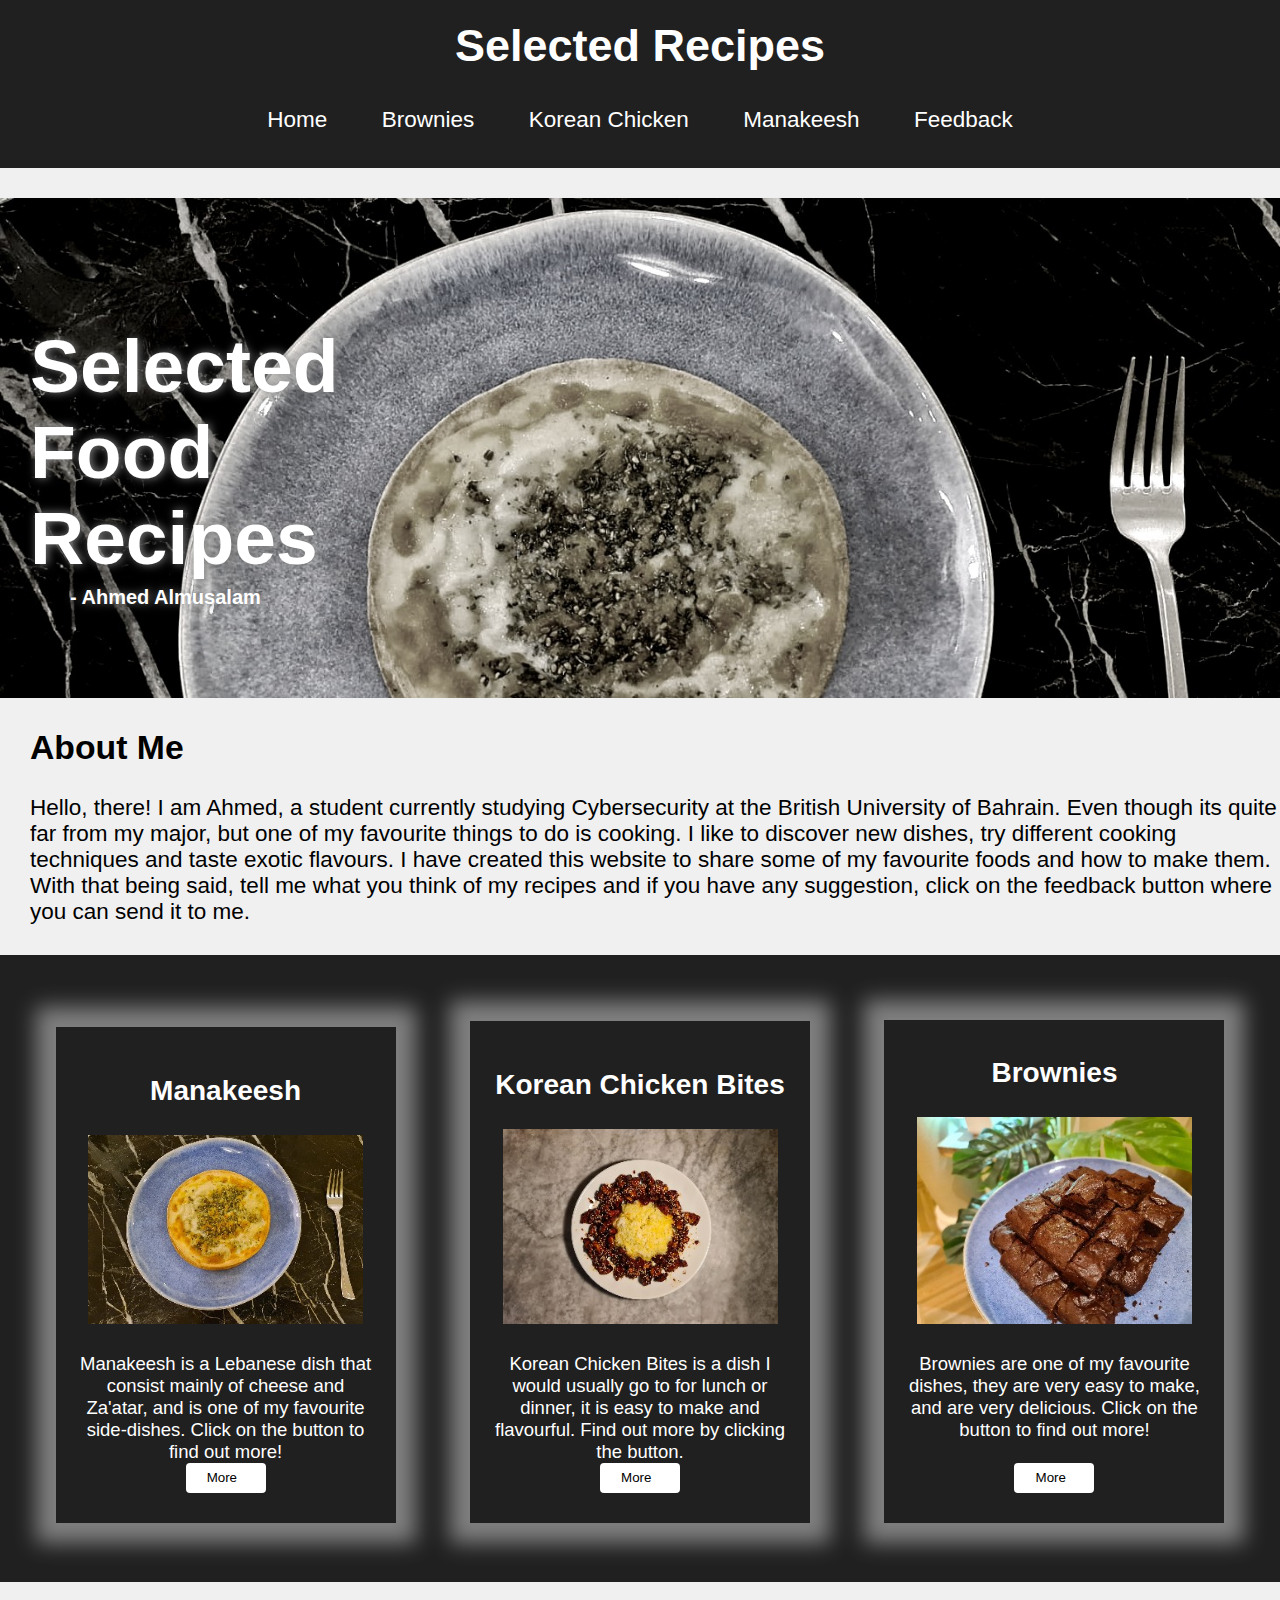
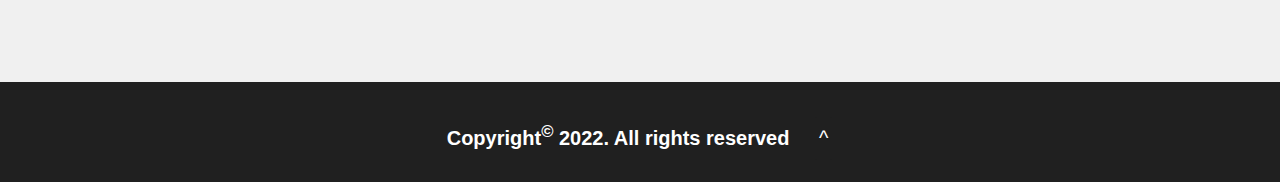
<file: index.html>
<!DOCTYPE html>
<html lang="en" dir="ltr">
  <head>
    <meta charset="utf-8">
    <meta name= "viewport" content="width=device-width, initial-scale=1.0">          <!-- Viewport is necessary for responsiveness -->
    <meta name="keywords" content="Recipes, Brownies, Manakeesh, Korean Chicken">    <!-- Keywords of the html to include in search engines -->
    <meta name="author" content="Ahmed">
    <link rel="stylesheet" href="CSS/index.css" type="text/css" >
    <title>Favourite Recipes</title>
  </head>
  <body>
    <!-- Beginnig of header -->
    <header id="headerID">
      <div class="header">
        <h1>Selected Recipes</h1>
        <nav>
            <ul class="HL">  <!-- Used this type of onClick to allow the button to go to the desired html page -->
              <li><button class="NavButton" type="button" onclick="location.href='index.html'" name="HomeButton">Home</button></li>
              <li><button class="NavButton" type="button" onclick="location.href='Brownies.html'" name="BrowniesButton">Brownies</button></li>
              <li><button class="NavButton" type="button" onclick="location.href='KoreanChicken.html'" name="KoreanChickenButton">Korean Chicken</button></li>
              <li><button class="NavButton" type="button" onclick="location.href='Manakeesh.html'" name="ManakeeshButton">Manakeesh</button></li>
              <li><button class="NavButton" type="button" onclick="location.href='Feedback.html'" name="Feedback">Feedback</button></li>
            </ul>
       </nav>
      </div>
    </header>
    <!-- End of header -->

    <!-- Beginnig of Body -->
    <div class="MainTitle">
      <h1 class="Title">Selected <br>Food <br>Recipes</h1>
      <h1 id="TitleQ">- Ahmed Almusalam</h1>
    </div>
    <div class="AboutMe">
      <h2>About Me</h2>
      <p class="TitleText">Hello, there! I am Ahmed, a student currently studying Cybersecurity at the British University of Bahrain.
         Even though its quite far from my major, but one of my favourite things to do is cooking.
         I like to discover new dishes, try different cooking techniques and taste exotic flavours.
         I have created this website to share some of my favourite foods and how to make them.
          With that being said, tell me what you think of my recipes and if you have any suggestion, click on the feedback button where you can send it to me.</p>
    </div>
    <div class="MainBody">
            <div class="Manakeesh">
              <h3 class="MainHeaders">Manakeesh</h3>
              <img class="Images" src="Images/ManakeeshF1.jpg" alt="Picture of Manakeesh">
              <p class="MainP">Manakeesh is a Lebanese dish that consist mainly of cheese and Za'atar, and is one of my favourite side-dishes. Click on the button to find out more!</p>
              <button class="MainButton" type="button" onclick="location.href='Manakeesh.html'" name="ManakeeshButton"><span>More</span></button>          <!-- The use of span in the buttons is to style the text only not the entire button -->
            </div>
            <div class="KoreanChicken">
              <h3 class="MainHeaders">Korean Chicken Bites</h3>
              <img class="Images" src="Images/KoreanChicken6.jpg" alt="Picture of Korean Chicken">
              <p class="MainP">Korean Chicken Bites is a dish I would usually go to for lunch or dinner, it is easy to make and flavourful. Find out more by clicking the button.</p>
              <button class="MainButton" type="button" onclick="location.href='KoreanChicken.html'" name="KoreanChickenButton"><span>More</span></button>          <!-- The use of span in the buttons is to style the text only not the entire button -->
            </div>
            <div class="Brownies">
              <h3 class="MainHeaders">Brownies</h3>
              <img class="Images" src="Images/BrowniesF211.jpg" alt="Picture of Brownies">
              <p class="MainP">Brownies are one of my favourite dishes, they are very easy to make, and are very delicious. Click on the button to find out more!</p>
              <button class="MainButton" type="button" onclick="location.href='Brownies.html'" name="BrowniesButton"><span>More</span></button>        <!-- The use of span in the buttons is to style the text only not the entire button -->
            </div>
    </div>
    <!-- End of Body -->

    <!-- Beginnig of Footer -->
    <footer>
      <h6 id="Copyright">Copyright<sup>&#169;</sup> 2022. All rights reserved</h6>      <!-- The value between the supscript is for the c symbol of copyright -->
      <button class ="footerButton" type="button" name="BackToTop" onclick="location.href='#headerID'">^</button>      <!-- Used this type of onClick to allow the button to go to the header -->
    </footer>
    <!-- End of Footer -->
  </body>
</html>
</file>
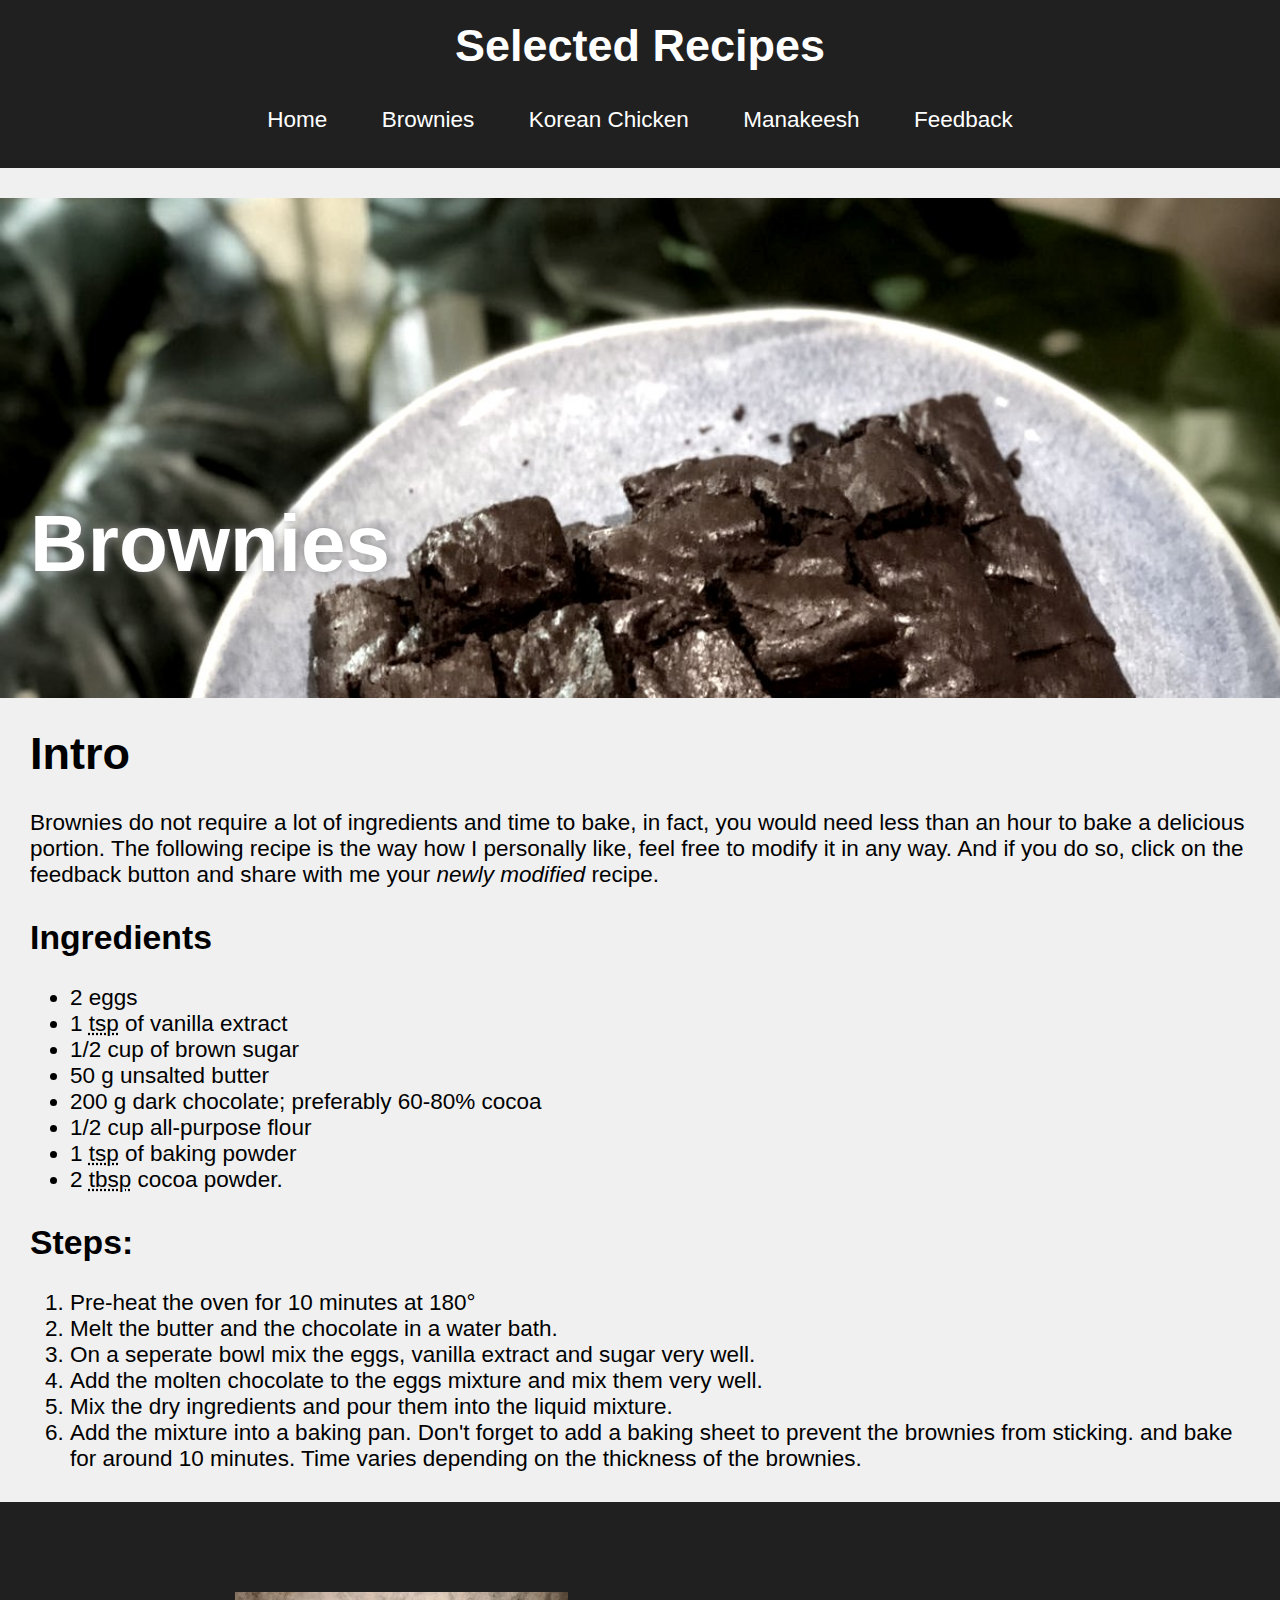
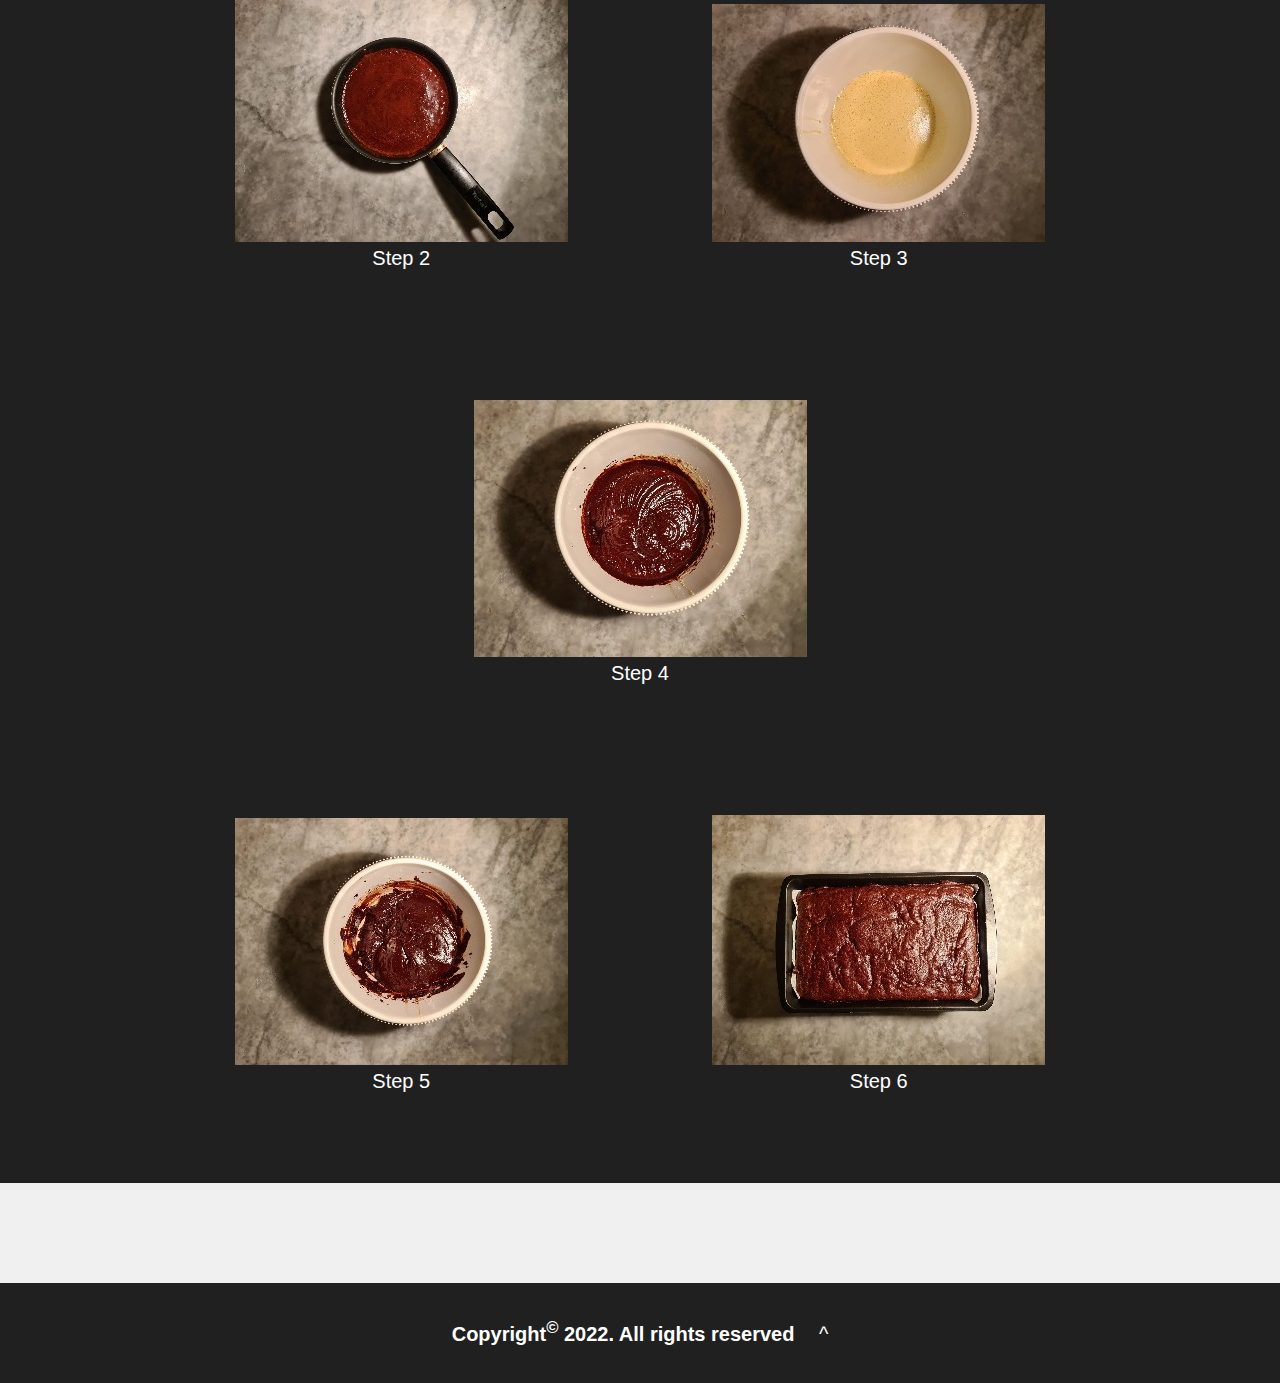
<file: Brownies.html>
<!DOCTYPE html>
<html lang="en" dir="ltr">
  <head>
    <meta charset="utf-8">
    <meta name= "viewport" content="width=device-width, initial-scale=1.0">        <!-- Viewport is necessary for responsiveness -->
    <meta name="keywords" content="Recipes, Brownies">                    <!-- Keywords of the html to include in search engines -->
    <meta name="author" content="Ahmed">
    <link rel="stylesheet" href="CSS/Recipes.css">
    <title>Brownies</title>
  </head>
  <body>
    <!-- Beginnig of header -->
    <header id="headerID">
      <div class="header">
        <h1>Selected Recipes</h1>
        <nav>
            <ul class="HL">      <!-- Used this type of onClick to allow the button to go to the desired html page -->
              <li><button class="NavButton" type="button" onclick="location.href='index.html'" name="HomeButton">Home</button></li>
              <li><button class="NavButton" type="button" onclick="location.href='Brownies.html'" name="BrowniesButton">Brownies</button></li>
              <li><button class="NavButton" type="button" onclick="location.href='KoreanChicken.html'" name="KoreanChickenButton">Korean Chicken</button></li>
              <li><button class="NavButton" type="button" onclick="location.href='Manakeesh.html'" name="ManakeeshButton">Manakeesh</button></li>
              <li><button class="NavButton" type="button" onclick="location.href='Feedback.html'" name="Feedback">Feedback</button></li>
            </ul>
        </nav>
      </div>
    </header>
    <!-- End of header -->

    <!-- Beginnig of Body -->
    <div class="MainTitle" style="background-image:url(BrowniesF2.jpg)">
      <h1 class="Title">Brownies</h1>
    </div>
    <div class="Intro">
      <h1>Intro</h1>
      <p>
        Brownies do not require a lot of ingredients and time to bake, in fact, you would need less than an hour to bake a delicious portion.
        The following recipe is the way how I personally like, feel free to modify it in any way. And if you do so, click on the feedback button and share with me your <em>newly modified</em> recipe.
      </p>
    </div>
    <div class="Ingredients">
      <h2>Ingredients</h2>
      <ul class="IngredientsList">
        <li>2 eggs</li>
        <li>1 <abbr title="teaspoon">tsp</abbr> of vanilla extract</li>
        <li>1/2 cup of brown sugar</li>
        <li>50 <abbr title="grams">g</abbr> unsalted butter</li>
        <li>200 <abbr title="grams">g</abbr> dark chocolate; preferably 60-80% cocoa</li>
        <li>1/2 cup all-purpose flour</li>
        <li>1 <abbr title="teaspoon">tsp</abbr> of baking powder</li>
        <li>2 <abbr title="tablespoon">tbsp</abbr> cocoa powder.</li>
      </ul>
    </div>
    <div class="Steps">
      <h2>Steps:</h2>
      <ol>
        <li>Pre-heat the oven for 10 minutes at 180&#176;</li>
        <li>Melt the butter and the chocolate in a water bath.</li>
        <li>On a seperate bowl mix the eggs, vanilla extract and sugar very well.</li>
        <li>Add the molten chocolate to the eggs mixture and mix them very well.</li>
        <li>Mix the dry ingredients and pour them into the liquid mixture.</li>
        <li>Add the mixture into a baking pan. Don't forget to add a baking sheet to prevent the brownies from sticking.
        and bake for around 10 minutes. Time varies depending on the thickness of the brownies.</li>
      </ol>
    </div>
    <div class="MainBody">
      <div class="ShowStep1">
        <div class="Step2">
          <figure>
            <img src="Images/Brownies2.jpg" alt="Step 2: Melting chocolate and butter">
            <figcaption>Step 2</figcaption>
          </figure>
        </div>
      <div class="Step3">
        <figure>
          <img src="Images/Brownies3.jpg" alt="Step 3: Mixing eggs, vanilla, and suar">
          <figcaption>Step 3</figcaption>
        </figure>
      </div>
      <div class="Step4">
        <figure>
          <img src="Images/Brownies4.jpg" alt="Step 4: Adding chocolate to egg mixture">
          <figcaption>Step 4</figcaption>
        </figure>
      </div>
    </div>
    <div class="ShowStep2">
      <div class="Step5">
        <figure>
          <img src="Images/Brownies5.jpg" alt="Step 5: Mixing dry and liquid ingredients">
          <figcaption>Step 5</figcaption>
        </figure>
      </div>
      <div class="Step6">
        <figure>
          <img src="Images/Brownies6.jpg" alt="Step 6: Baking">
          <figcaption>Step 6</figcaption>
        </figure>
      </div>
    </div>
  </div>
  <!-- End of Body -->

  <!-- Beginnig of Footer -->
  <footer>
    <h6 id="Copyright">Copyright<sup>&#169;</sup> 2022. All rights reserved</h6>       <!-- The value between the supscript is for the c symbol of copyright -->
    <button class ="footerButton" type="button" name="BackToTop" onclick="location.href='#headerID'">^</button>      <!-- Used this type of onClick to allow the button to go to the header -->
  </footer>
  <!-- End of Footer -->
  </body>
</html>
</file>
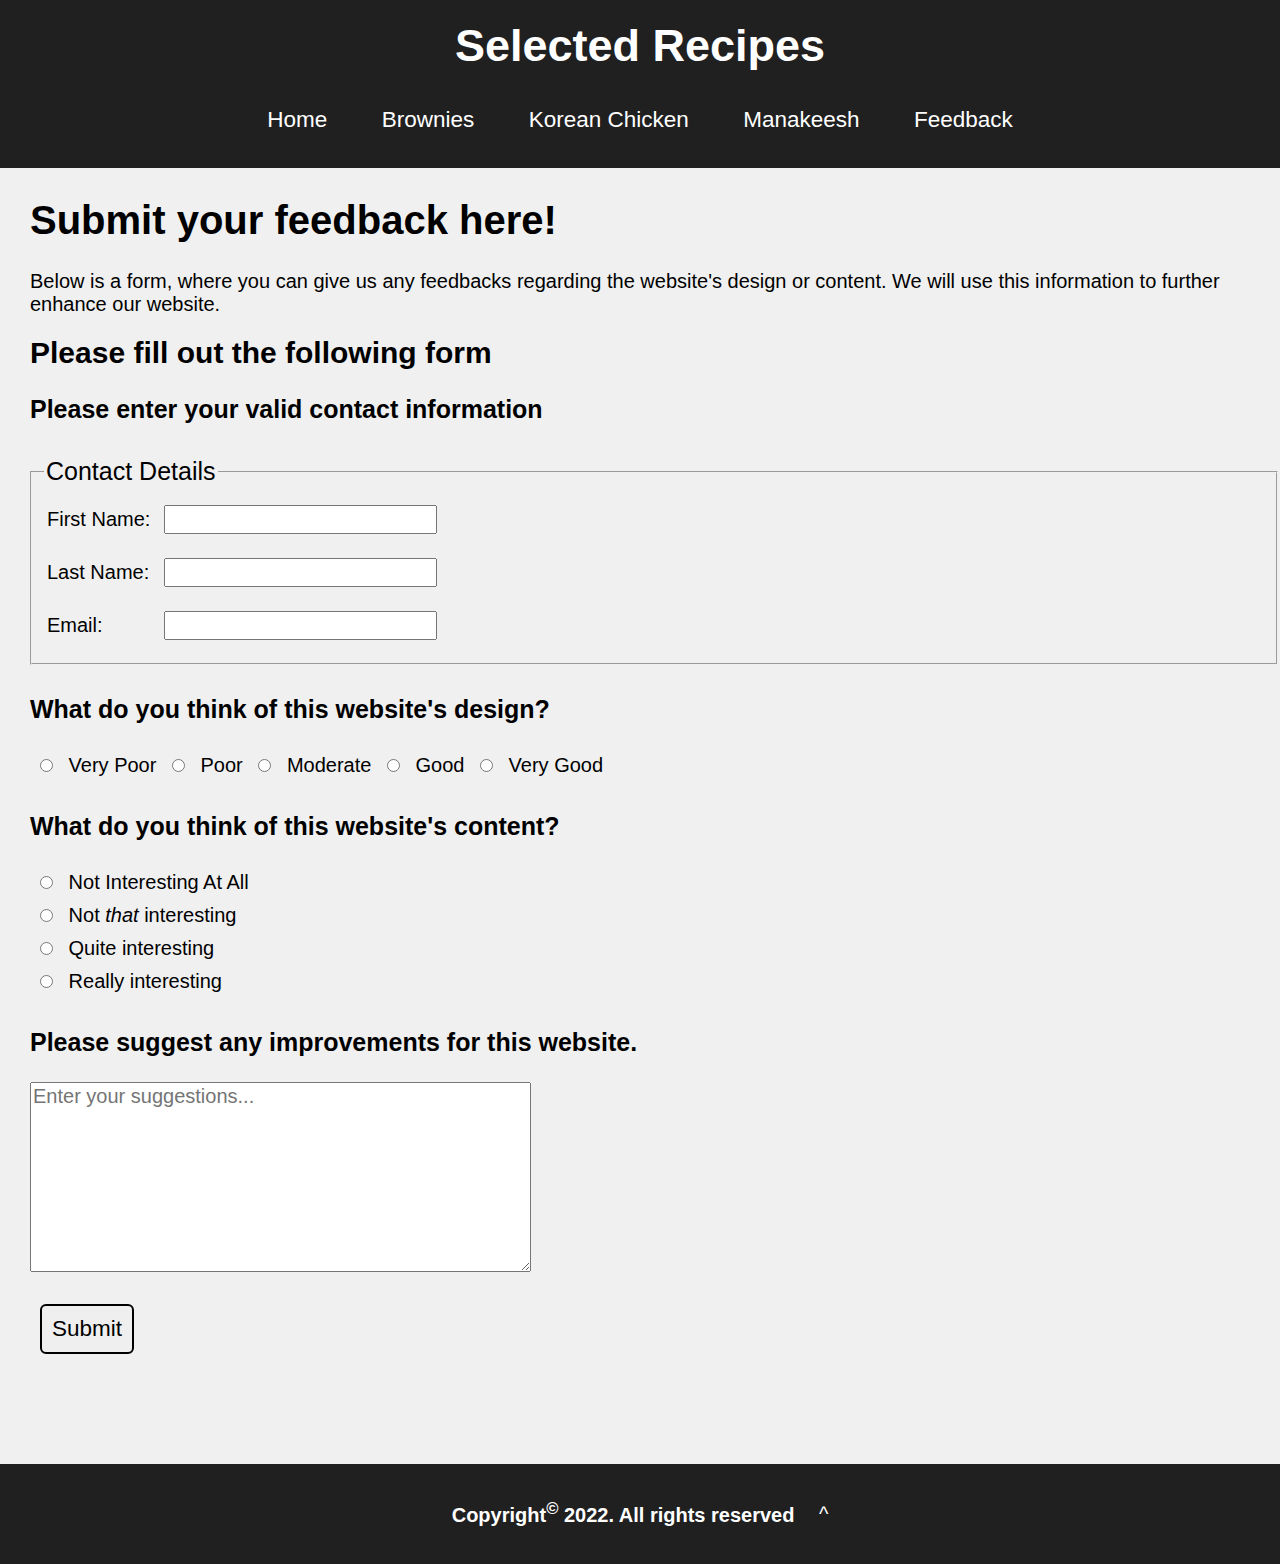
<file: Feedback.html>
<!DOCTYPE html>
<html lang="en" dir="ltr">
  <head>
    <meta charset="utf-8" >
    <meta name= "viewport" content="width=device-width, initial-scale=1.0">            <!-- Viewport is necessary for responsiveness -->
    <meta name="author" content="Ahmed">
    <link rel="stylesheet" href="CSS/Feedback.css">
    <title>Feedback</title>
  </head>
  <body>
    <!-- Beginnig of header -->
    <header id="headerID">
      <div class="header">
        <h1 class="H1">Selected Recipes</h1>
        <nav>
            <ul class="HL">      <!-- Used this type of onClick to allow the button to go to the desired html page -->
              <li><button class="NavButton" type="button" onclick="location.href='index.html'" name="HomeButton">Home</button></li>
              <li><button class="NavButton" type="button" onclick="location.href='Brownies.html'" name="BrowniesButton">Brownies</button></li>
              <li><button class="NavButton" type="button" onclick="location.href='KoreanChicken.html'" name="KoreanChickenButton">Korean Chicken</button></li>
              <li><button class="NavButton" type="button" onclick="location.href='Manakeesh.html'" name="ManakeeshButton">Manakeesh</button></li>
              <li><button class="NavButton" type="button" onclick="location.href='Feedback.html'" name="Feedback">Feedback</button></li>
            </ul>
        </nav>
      </div>
    </header>
    <!-- End of header -->

    <!-- Beginnig of Body -->
    <div class="FormPage">
      <div class="Introduction">
        <h1>Submit your feedback here!</h1>
        <p>
          Below is a form, where you can give us any feedbacks regarding the website's design or content.
          We will use this information to further enhance our website.
        </p>
      </div>
      <div class="FormBody">
        <form class="Form" action="Feedback.html" method="get">
          <h2>Please fill out the following form</h2>
        <h4>Please enter your valid contact information</h4>
          <fieldset>         <!-- Fieldset is to group the input elemnts -->
            <legend>Contact Details</legend>
            <table>
              <tr>
                <td>First Name: </td>
                <td><input type="text" name="fName" required="required"></td>
              </tr>
              <tr>
                <td>Last Name: </td>
                <td><input type="text" name="lName" required="required"></td>
              </tr>
              <tr>
                <td>Email: </td>
                <td><input type="email" name="email" required="required"></td>
              </tr>
            </table>
          </fieldset>
        <div class="QHeaders1">
          <h3>What do you think of this website's design?</h3>  <!-- label used to make the hitbox of the radio bigger (also the text) -->
            <input type="radio" id="VeryPoor" name="design" value="Very Poor">
            <label for="VeryPoor">Very Poor</label>
            <input type="radio" id="Poor" name="design" value="Poor">
            <label for="Poor">Poor</label>
            <input type="radio" id="Moderate" name="design" value="Moderate">
            <label for="Moderate">Moderate</label>
            <input type="radio" id="Good" name="design" value="Good">
            <label for="Good">Good</label>
            <input type="radio" id="VeryGood" name="design" value="Very Good">
            <label for="VeryGood">Very Good</label>
        </div>
        <div class="QHeaders">
          <h3>What do you think of this website's content?</h3>
            <input type="radio" id="NA" name="content" value="Dislike">
            <label for="NA">Not Interesting At All</label> <br>
            <input type="radio" id="NI" name="content" value="Dislike">
            <label for="NI"> Not <em>that</em> interesting </label><br>
            <input type="radio" id="QI" name="content" value="Like">
            <label for="QI">Quite interesting</label> <br>
            <input type="radio" id="RI" name="content" value="Like">
            <label for="RI">Really interesting</label><br>
        </div>
        <div>
          <h3>Please suggest any improvements for this website.</h3>  <!-- Rows and cols determine the size of the textarea -->
          <textarea rows="8" cols="40" placeholder="Enter your suggestions..."></textarea>     <!-- placeholder is the text that appears before clicking on the textarea -->
        </div> <br>
          <input id="Submit" type="submit" name="submitForm" value="Submit">
        </form>
      </div>
    </div>
    <!-- End of Body -->

    <!-- Beginnig of Footer -->
    <footer>
      <h6 id="Copyright">Copyright<sup>&#169;</sup> 2022. All rights reserved</h6>  <!-- The value between the supscript is for the c symbol of copyright -->
      <button class ="footerButton" type="button" name="BackToTop" onclick="location.href='#headerID'">^</button>       <!-- Used this type of onClick to allow the button to go to the header -->
    </footer>
    <!-- End of Footer -->
  </body>
</html>
</file>
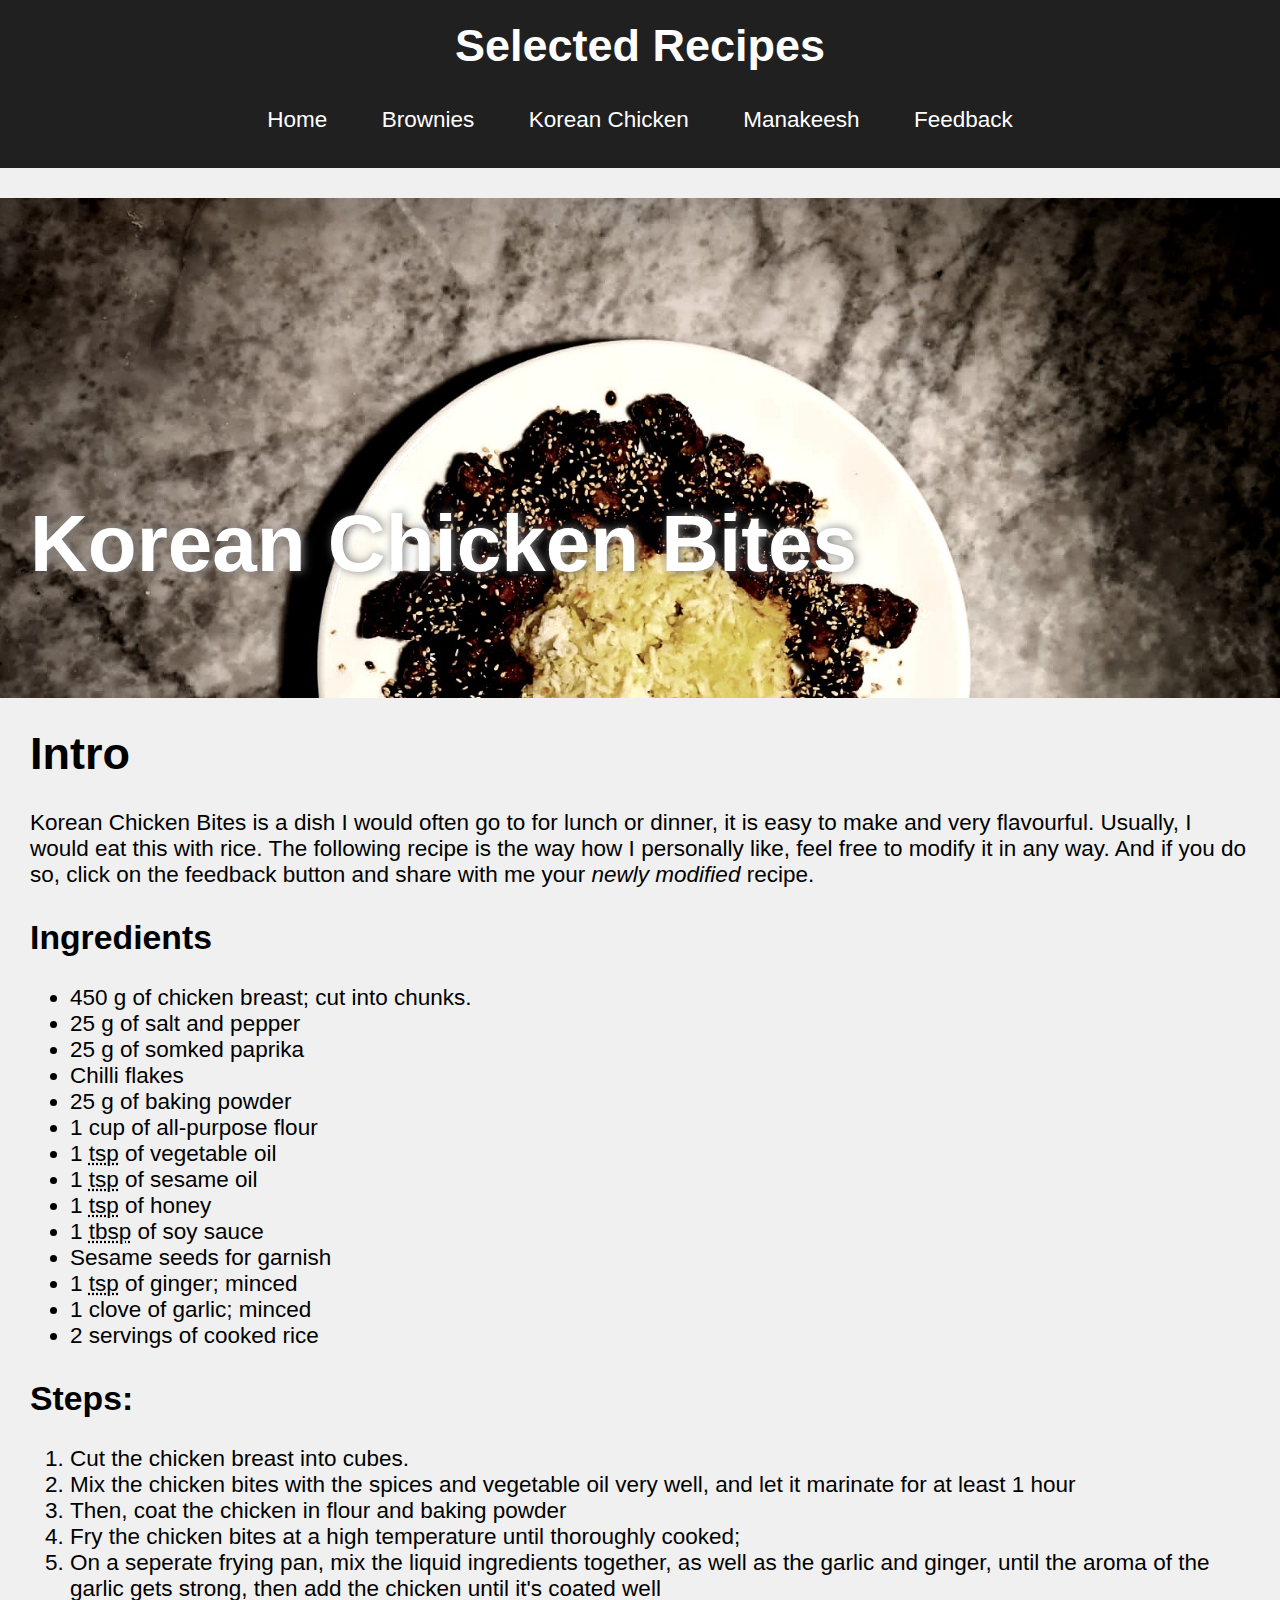
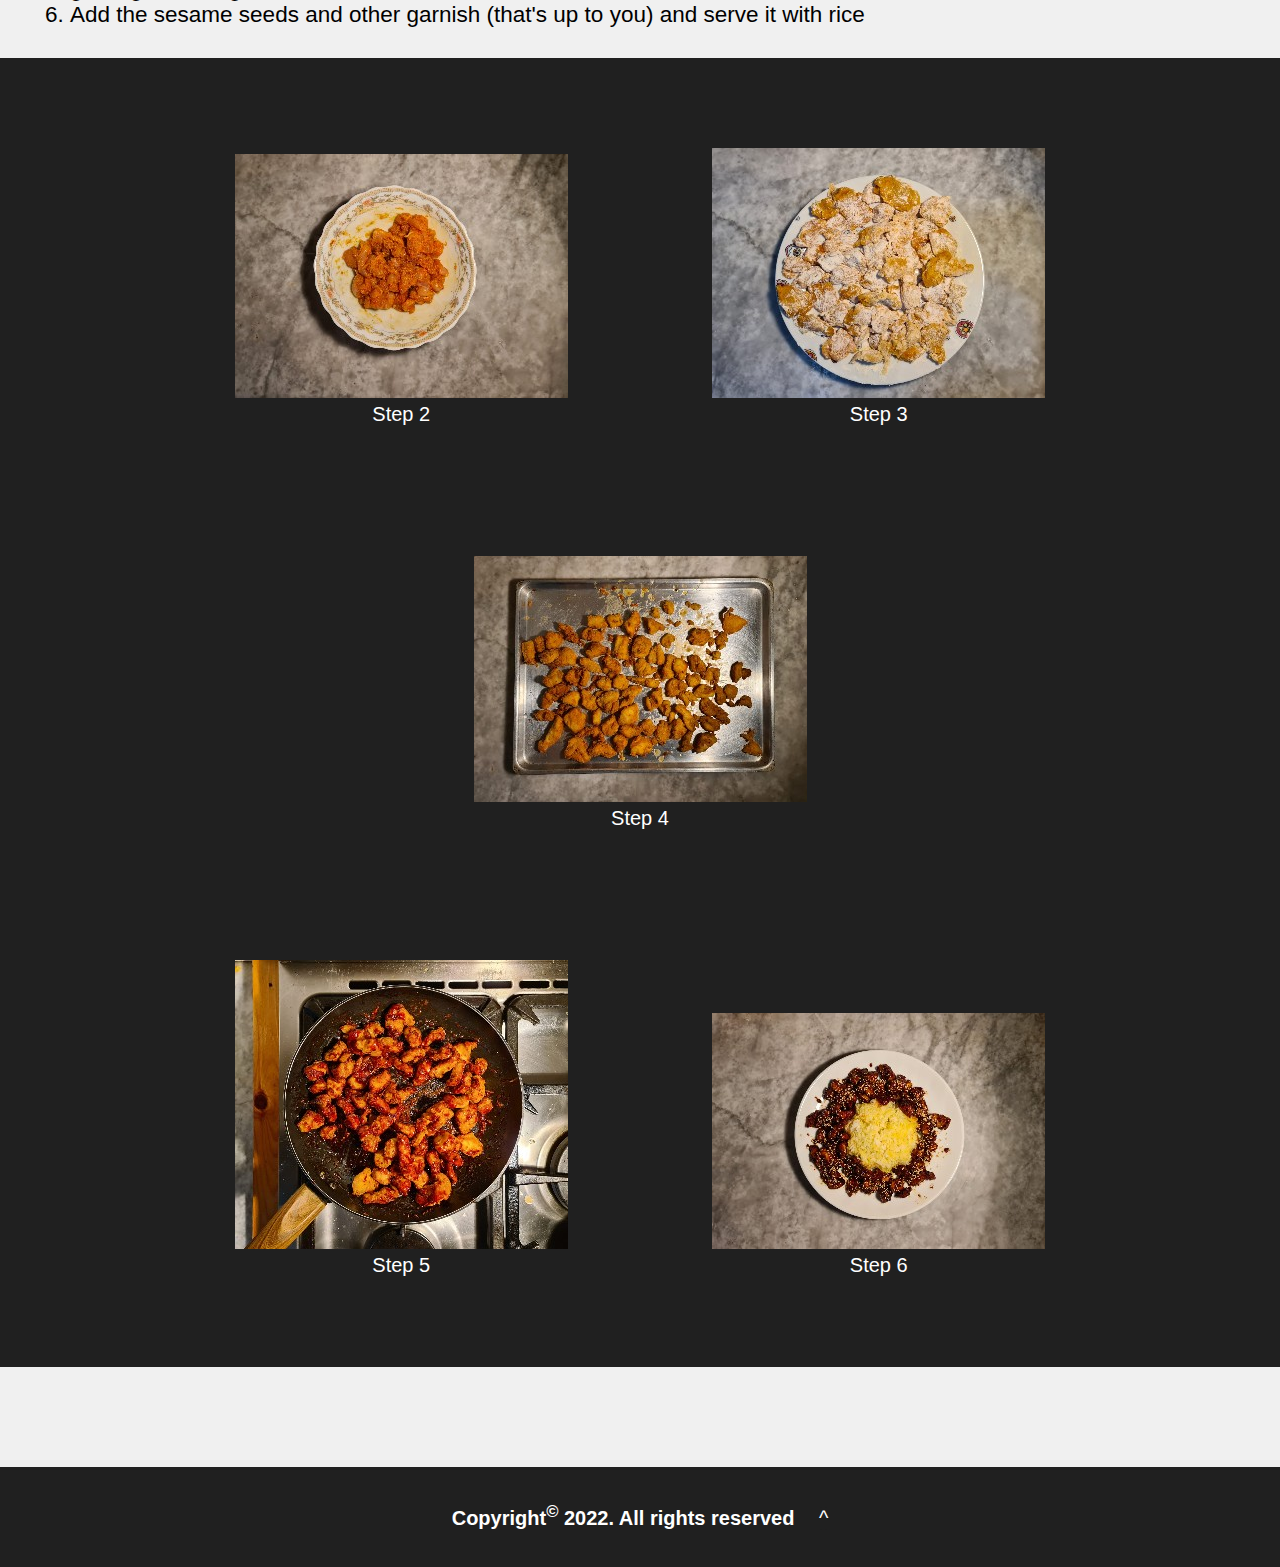
<file: KoreanChicken.html>
<!DOCTYPE html>
<html lang="en" dir="ltr">
  <head>
    <meta charset="utf-8">
    <meta name= "viewport" content="width=device-width, initial-scale=1.0">        <!-- Viewport is necessary for responsiveness -->
    <meta name="keywords" content="Recipes, Korean Chicken">                        <!-- Keywords of the html to include in search engines -->
    <meta name="author" content="Ahmed">
    <link rel="stylesheet" href="CSS/Recipes.css" type="text/css" >
    <title>Korean Chicken</title>
  </head>
  <body>
    <!-- Beginnig of header -->
    <header id="headerID">
      <div class="header">
        <h1>Selected Recipes</h1>
        <nav>
            <ul class="HL">    <!-- Used this type of onClick to allow the button to go to the desired html page -->
              <li><button class="NavButton" type="button" onclick="location.href='index.html'" name="HomeButton">Home</button></li>
              <li><button class="NavButton" type="button" onclick="location.href='Brownies.html'" name="BrowniesButton">Brownies</button></li>
              <li><button class="NavButton" type="button" onclick="location.href='KoreanChicken.html'" name="KoreanChickenButton">Korean Chicken</button></li>
              <li><button class="NavButton" type="button" onclick="location.href='Manakeesh.html'" name="ManakeeshButton">Manakeesh</button></li>
              <li><button class="NavButton" type="button" onclick="location.href='Feedback.html'" name="Feedback">Feedback</button></li>
            </ul>
        </nav>
      </div>
    </header>
    <!-- End of header -->

    <!-- Beginnig of Body -->
    <div class="MainTitle" style="background-image:url(KoreanChickenF.jpg)">
      <h1 class="Title">Korean Chicken Bites</h1>
    </div>
    <div class="Intro">
      <h1>Intro</h1>
      <p>
        Korean Chicken Bites is a dish I would often go to for lunch or dinner, it is easy to make and very flavourful. Usually, I would eat this with rice.
        The following recipe is the way how I personally like, feel free to modify it in any way. And if you do so, click on the feedback button and share with me your <em>newly modified</em> recipe.
      </p>
    </div>
    <div class="Ingredients">
      <h2>Ingredients</h2>
      <ul class="IngredientsList">
        <li>450 <abbr title="grams">g</abbr> of chicken breast; cut into chunks.</li>
        <li>25 <abbr title="grams">g</abbr> of salt and pepper</li>
        <li>25 <abbr title="grams">g</abbr> of somked paprika</li>
        <li>Chilli flakes</li>
        <li>25 <abbr title="grams">g</abbr> of baking powder</li>
        <li>1 cup of all-purpose flour</li>
        <li>1 <abbr title="teaspoon">tsp</abbr> of vegetable oil</li>
        <li>1 <abbr title="teaspoon">tsp</abbr> of sesame oil</li>
        <li>1 <abbr title="teaspoon">tsp</abbr> of honey</li>
        <li>1 <abbr title="tablespoon">tbsp</abbr> of soy sauce</li>
        <li>Sesame seeds for garnish</li>
        <li>1 <abbr title="teaspoon">tsp</abbr> of ginger; minced</li>
        <li>1 clove of garlic; minced</li>
        <li>2 servings of cooked rice</li>
      </ul>
    </div>
    <div class="Steps">
      <h2>Steps:</h2>
      <ol>
        <li>Cut the chicken breast into cubes.</li>
        <li>Mix the chicken bites with the spices and vegetable oil very well, and let it marinate for at least 1 hour</li>
        <li>Then, coat the chicken in flour and baking powder</li>
        <li>Fry the chicken bites at a high temperature until thoroughly cooked; </li>
        <li>On a seperate frying pan, mix the liquid ingredients together, as well as the garlic and ginger, until the aroma of the garlic gets strong, then add the chicken until it's coated well</li>
        <li>Add the sesame seeds and other garnish (that's up to you) and serve it with rice</li>
      </ol>
    </div>
    <div class="MainBody">
      <div class="ShowStep1">
        <div class="Step2">
          <figure>
            <img src="Images/KoreanChicken2.jpg" alt="Step 2: Marinated chicken bites">
            <figcaption>Step 2</figcaption>
          </figure>
        </div>
      <div class="Step3">
        <figure>
          <img src="Images/KoreanChicken3.jpg" alt="Step 3: Chicken coated in flour and baking powder">
          <figcaption>Step 3</figcaption>
        </figure>
      </div>
      <div class="Step4">
        <figure>
          <img src="Images/KoreanChicken4.jpg" alt="Step 4: Chicken Bites after frying">
          <figcaption>Step 4</figcaption>
        </figure>
      </div>
    </div>
    <div class="ShowStep2">
      <div class="Step5">
        <figure>
          <img src="Images/KoreanChicken5.jpg" alt="Step 5: Coating the chicken bites in the sauce">
          <figcaption>Step 5</figcaption>
        </figure>
      </div>
      <div class="Step6">
        <figure>
          <img src="Images/KoreanChicken6.jpg" alt="Step 6: Adding toppings and serving">
          <figcaption>Step 6</figcaption>
        </figure>
      </div>
    </div>
  </div>
  <!-- End of Body -->

  <!-- Beginnig of Footer -->
  <footer>
    <h6 id="Copyright">Copyright<sup>&#169;</sup> 2022. All rights reserved</h6>          <!-- The value between the supscript is for the c symbol of copyright -->
    <button class ="footerButton" type="button" name="BackToTop" onclick="location.href='#headerID'">^</button>     <!-- Used this type of onClick to allow the button to go to the header -->
  </footer>
  <!-- End of Footer -->
  </body>
</html>
</file>
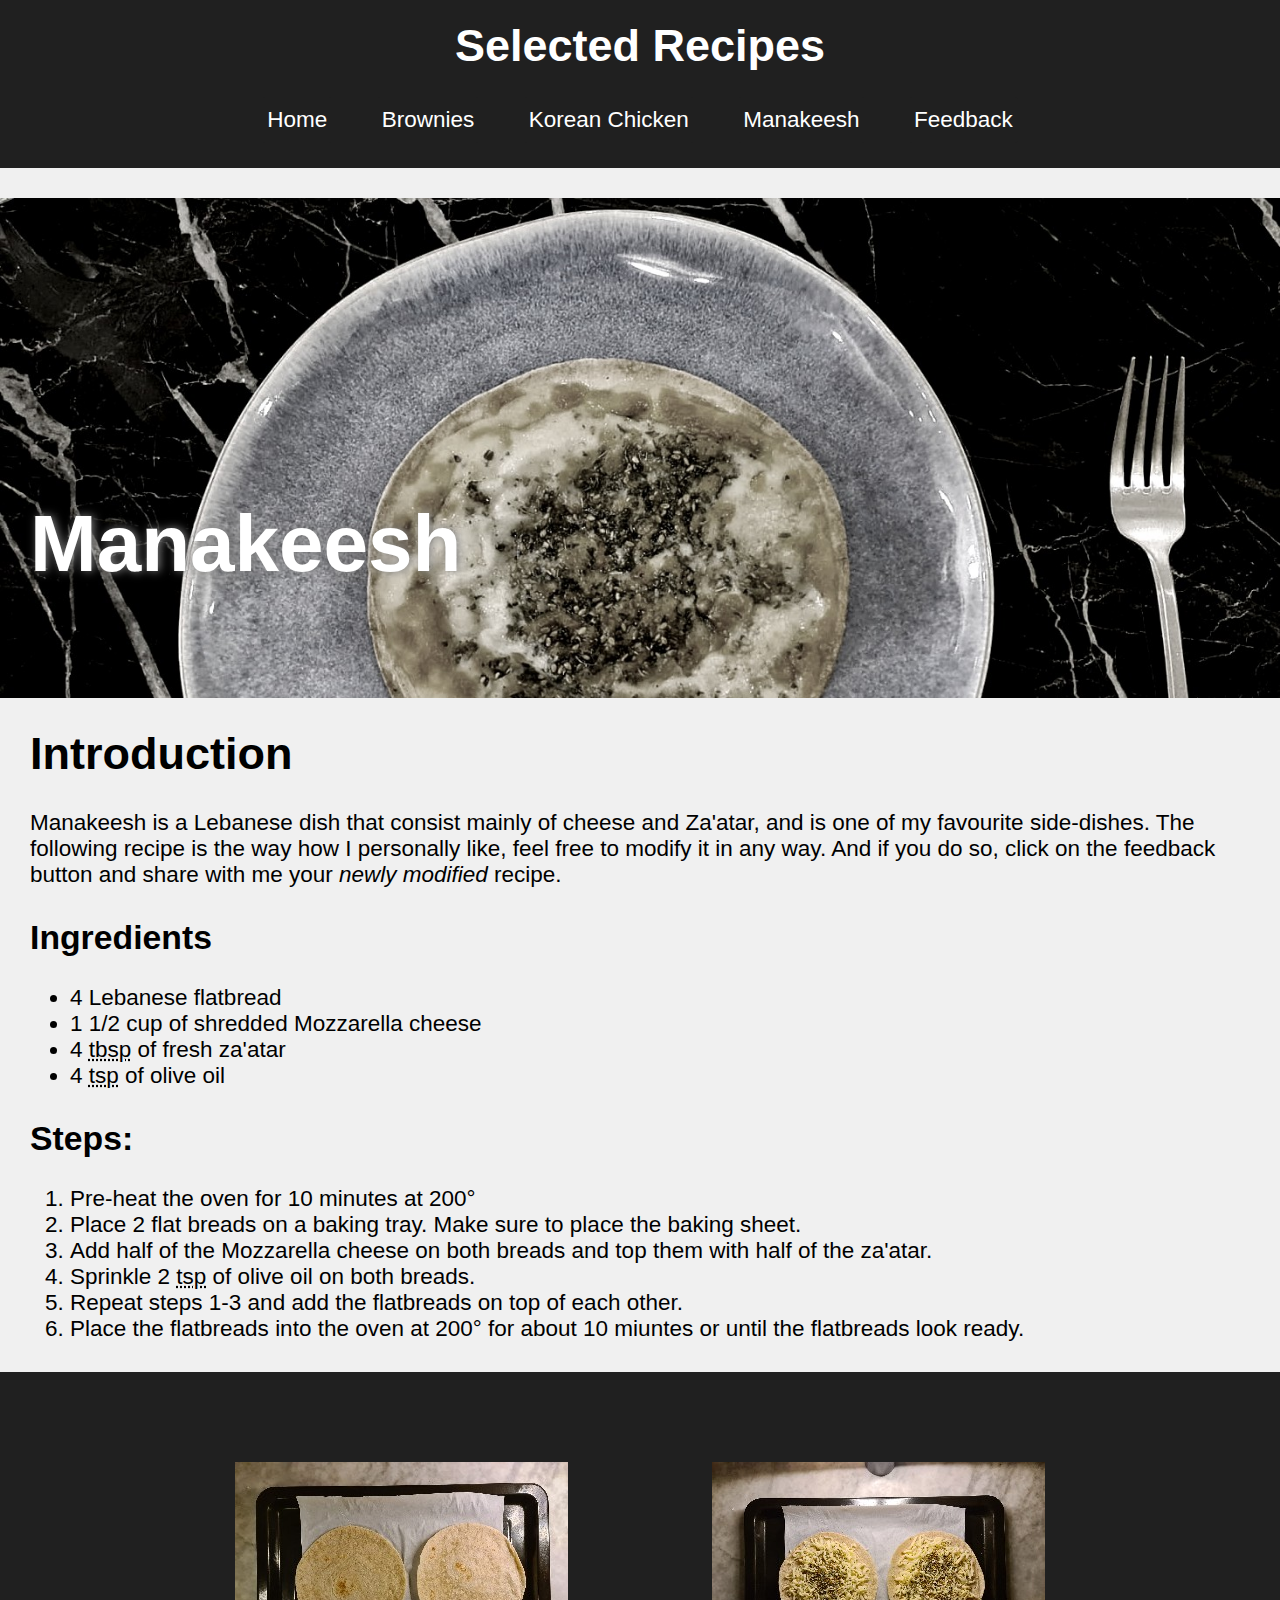
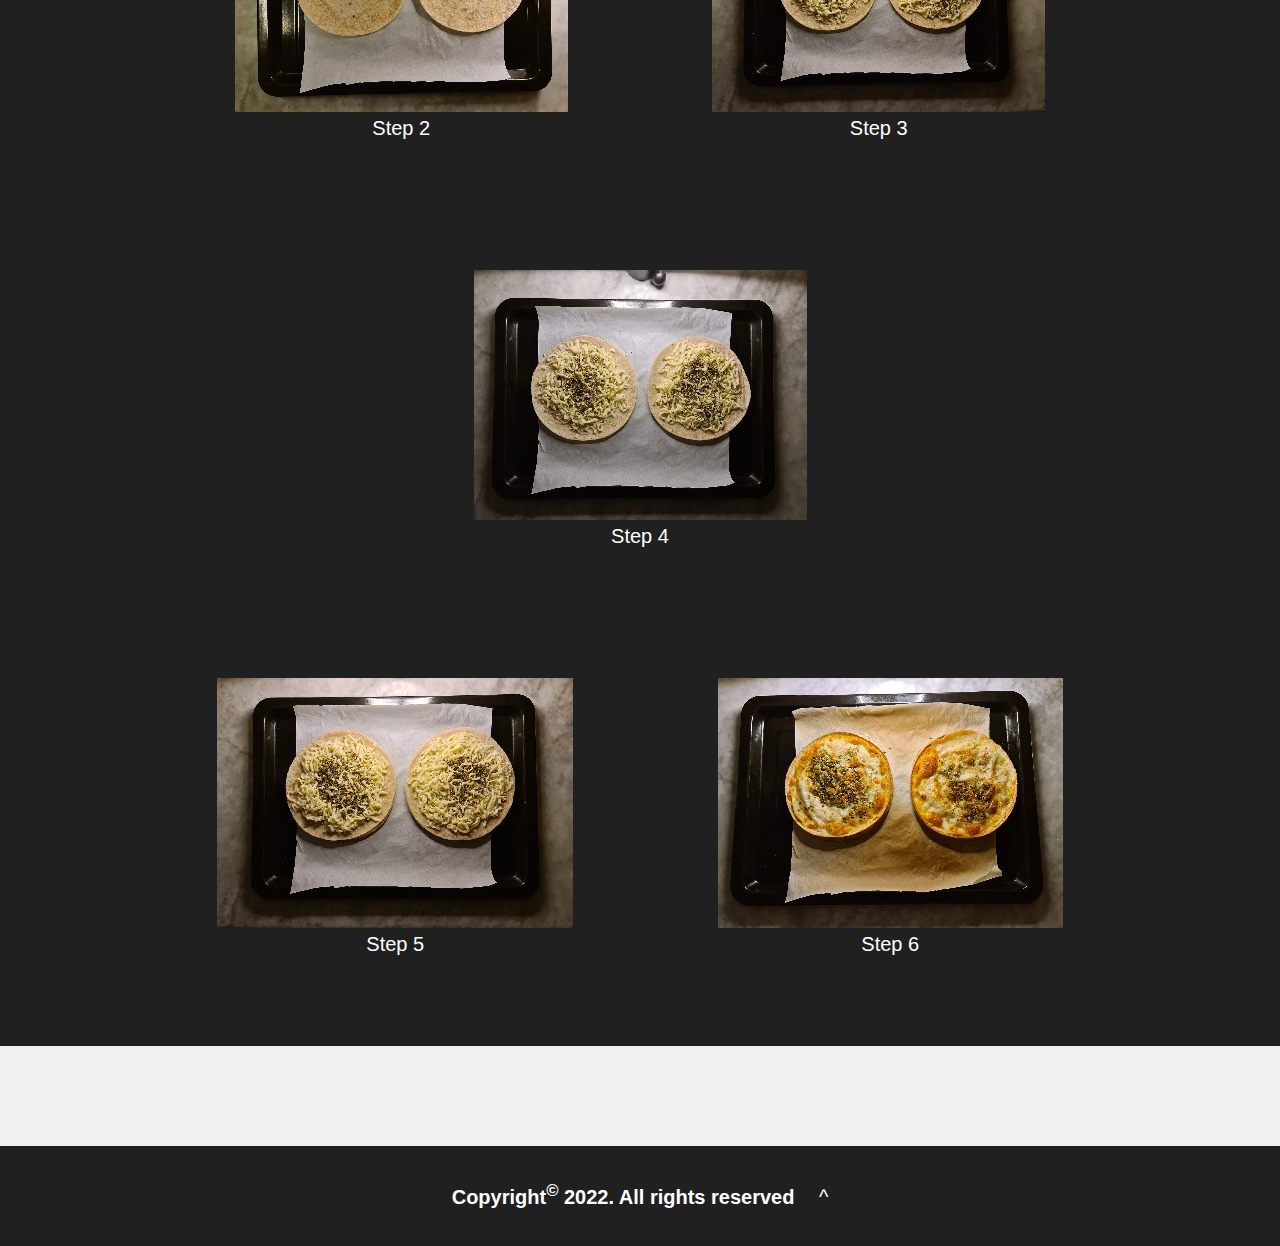
<file: Manakeesh.html>
<!DOCTYPE html>
<html lang="en" dir="ltr">
  <head>
    <meta charset="utf-8">
    <meta name= "viewport" content="width=device-width, initial-scale=1.0">          <!-- Viewport is necessary for responsiveness -->
    <meta name="keywords" content="Recipes, Manakeesh">                               <!-- Keywords of the html to include in search engines -->
    <meta name="author" content="Ahmed">
    <link rel="stylesheet" href="CSS/Recipes.css" type="text/css">
    <title>Manakeesh</title>
  </head>
  <body>
    <header id="headerID">
      <div class="header">
        <h1>Selected Recipes</h1>
        <nav>
            <ul class="HL">     <!-- Used this type of onClick to allow the button to go to the desired html page -->
              <li><button class="NavButton" type="button" onclick="location.href='index.html'" name="HomeButton">Home</button></li>
              <li><button class="NavButton" type="button" onclick="location.href='Brownies.html'" name="BrowniesButton">Brownies</button></li>
              <li><button class="NavButton" type="button" onclick="location.href='KoreanChicken.html'" name="KoreanChickenButton">Korean Chicken</button></li>
              <li><button class="NavButton" type="button" onclick="location.href='Manakeesh.html'" name="ManakeeshButton">Manakeesh</button></li>
              <li><button class="NavButton" type="button" onclick="location.href='Feedback.html'" name="Feedback">Feedback</button></li>
            </ul>
        </nav>
      </div>
    </header>
    <!-- End of header -->

    <!-- Beginnig of Body -->
    <div class="MainTitle" style="background-image:url(ManakeeshF1.jpg);">
      <h1 class="Title">Manakeesh</h1>
    </div>
    <div class="Intro">
      <h1>Introduction</h1>
      <p>
        Manakeesh is a Lebanese dish that consist mainly of cheese and Za'atar, and is one of my favourite side-dishes.
        The following recipe is the way how I personally like, feel free to modify it in any way. And if you do so, click on the feedback button and share with me your <em>newly modified</em> recipe.
      </p>
    </div>
    <div class="Ingredients">
      <h2>Ingredients</h2>
      <ul class="IngredientsList">
        <li>4 Lebanese flatbread</li>
        <li>1 1/2 cup of shredded Mozzarella cheese</li>
        <li>4 <abbr title="tablespoon">tbsp</abbr> of fresh za'atar</li>
        <li>4 <abbr title="teaspoon">tsp</abbr> of olive oil</li>
      </ul>
    </div>
    <div class="Steps">
      <h2>Steps:</h2>
      <ol>
        <li>Pre-heat the oven for 10 minutes at 200&#176;</li>
        <li>Place 2 flat breads on a baking tray. Make sure to place the baking sheet.</li>
        <li>Add half of the Mozzarella cheese on both breads and top them with half of the za'atar.</li>
        <li>Sprinkle 2 <abbr title="teaspoon">tsp</abbr> of olive oil on both breads.</li>
        <li>Repeat steps 1-3 and add the flatbreads on top of each other.</li>
        <li>Place the flatbreads into the oven at 200&#176; for about 10 miuntes or until the flatbreads look ready.</li>
      </ol>
    </div>
    <div class="MainBody">
      <div class="ShowStep1">
        <div class="Step2">
          <figure>
            <img src="Images/Manakeesh1.1.jpg" alt="Step 2: Assembling Flatbreads">
            <figcaption>Step 2</figcaption>
          </figure>
        </div>
        <div class="Step3">
          <figure>
            <img src="Images/Manakeesh2.1.jpg" alt="Step 3: Adding Mozzarella and Za'atar">
            <figcaption>Step 3</figcaption>
          </figure>
        </div>
        <div class="Step4">
          <figure>
            <img src="Images/Manakeesh3.1.jpg" alt="Step 4: Adding Olive Oil">
            <figcaption>Step 4</figcaption>
          </figure>
        </div>
      </div>
      <div class="ShowStep2">
        <div class="Step5">
          <figure>
            <img src="Images/Manakeesh4.1.jpg" alt="Step 5: Repeating Steps 1-3">
            <figcaption>Step 5</figcaption>
          </figure>
        </div>
        <div class="Step6">
          <figure>
            <img src="Images/Manakeesh5.1.jpg" alt="Step 6: Flatbreads after 10 miuntes in the oven at 200&#176;">
            <figcaption>Step 6</figcaption>
          </figure>
        </div>
      </div>
    </div>
    <!-- End of Body -->

    <!-- Beginnig of Footer -->
    <footer>
      <h6 id="Copyright">Copyright<sup>&#169;</sup> 2022. All rights reserved</h6>         <!-- The value between the supscript is for the c symbol of copyright -->
      <button class ="footerButton" type="button" name="BackToTop" onclick="location.href='#headerID'">^</button>      <!-- Used this type of onClick to allow the button to go to the header -->
    </footer>
    <!-- End of Footer -->
  </body>
</html>
</file>
<file: CSS/index.css>
*{
    margin-top: 0;
    font-family: Garamond, Arial;
}

body, html {
  background-color:	#F0F0F0;
  max-height: 100%;
  max-width: 100%;
  margin: 0 0 0 0;
}

.header {
  display: block;
  background-color:#202020;
  position: relative;
  text-align: center;
  top: 0;
  color: white;
  margin-top: 0;
  width: 100%;
  padding: 10px 0 10px 0;
}
.header h1 {
  position: relative;
  top: 10px;
  font-size: 45px;
}

.HL {
  padding: 0;
}

.HL li {
  position: relative;
  text-align: center;
  top: 5px;
  display: inline;
  margin: 20px;
  color: white;
  padding:0;
}

                                      /* End of Header and border: */

.MainTitle {
  height: 500px;
  background-size: 100%;
  background-image: url(ManakeeshF11.jpg);
  background-repeat:no-repeat;
  text-align: left;
  transition: 0.4s;
  color: white;
}

.Title {
  position: relative;
  font-size: 75px;
  margin: 30px;
  text-shadow:2px 0 10px grey;
  top: 25%;
  animation: fadeIn 2s;
  -webkit-animation: fadeIn 2s;
  -o-animation: fadeIn 2s;
  -moz-animation: fadeIn 2s;
  -ms-animation: fadeIn 2s;
}

#TitleQ {
  position: relative;
  font-size: 20px;
  text-shadow:2px 0 10px grey;
  margin: 0 0 0 70px;
  top: 20%;
  animation: fadeIn 2s;
  -webkit-animation: fadeIn 2s;
  -o-animation: fadeIn 2s;
  -moz-animation: fadeIn 2s;
  -ms-animation: fadeIn 2s;
}

@keyframes fadeIn {
  0% {opacity: 0;}
  100% {opacity: 1;}
}

@-webkit-keyframes fadeIn {
  0% {opacity: 0;}
  100% {opacity: 1;}
}

@-o-keyframes fadeIn {
  0% {opacity: 0;}
  100% {opacity: 1;}
}

@-moz-keyframes fadeIn {
  0% {opacity: 0;}
  100% {opacity: 1;}
}

@-ms-keyframes fadeIn {
  0% {opacity: 0;}
  100% {opacity: 1;}
}

.AboutMe {
  margin: 30px 0 30px 30px;
  font-size: 22.5px;
}

.MainBody {
  text-align: center;
  position: relative;
  padding-top: 30px;
  padding-bottom: 20px;
  height: 100%;
  background-color: #202020;
}

.Manakeesh, .KoreanChicken, .Brownies {
  float: none;
  width: 300px;
  overflow:hidden;
  display: inline-block;
  margin: 35px;
  padding: 20px;
  box-shadow: 0 0 20px 20px grey;
  color: white;
}

.Brownies {
  padding: 9px 20px 20px 20px;
}

.MainHeaders {
  font-size: 28px;
  margin: 28px 0;
}

.MainP {
  font-size: 18.5px;
  height: 100%;
  margin: 10px 0;
  padding: 15px 0;
  height: 75px;
}

.Images {
  position: relative;
  width: 275px;
}

                    /* Buttons */

.MainButton {
  border-radius: 4px;
  display: inline-block;
  position: relative;
  background-color: white;
  border: none;
  margin: 10px;
  width: 80px;
  height: 30px;
  transition: all 0.5s;
  cursor: pointer;
}

.MainButton span {
  cursor: pointer;
  display: inline-block;
  position: relative;
  transition: 0.55s;
}

.MainButton span:after {
  content:'\00bb';
  position: relative;
  opacity: 0;
  top: 0;
  right: -20px;
  transition: 0.5s;
}

.MainButton:hover span {
  padding-right: 25px;
}

.MainButton:hover span:after {
  opacity: 1;
  right: 0;
}

.NavButton, .footerButton {
  font-size: 22.5px;
  padding: 10px 5px 10px 5px;
  border-radius: 4px;
  background-color: #202020;
  border: none;
  margin-bottom: 4px;
  color: white;
  display: inline-block;
  transition-duration: 0.4s;
  cursor: pointer;
}

.NavButton:hover, .footerButton:hover {
  padding: 9px;
  background-color: white;
  color: #202020;
}



                    /* End of Buttons */

                              /* End of Body */
footer {
  margin-top: 100px;
  position:relative;
  bottom: 0;
  height: 100px;
  background-color: #202020;
  text-align: center;
}

#Copyright, .footerButton {
  position: relative;
  top: 25%;
  font-size: 20px;
  color: white;
  margin: 10px;
  display: inline-block;
}

                            /* End of Footer */

@media all and (max-width: 425px) {

  .header h1 {
    width: 100%;
    display: block;
    font-size: 35px;
  }

  .HL {
    margin: 0;
  }

  .HL li {
    margin: 0;
    padding: 0;
  }

  .NavButton {
    width: 100%;
    padding: 10px 0 10px 0;
  }

  .MainTitle {
    margin: 20px 0;
    padding: 20px;
    height: 220px;
    height: 100%;
  }

  .Title {
    margin: 0;
    font-size: 40px;
  }

  #TitleQ {
    font-size: 20px;
  }

  .MainBody img {
    width: 75%;
  }

  .Manakeesh, .KoreanChicken, .Brownies {
    width: 75%;
    margin: 35px 0 35px 0;
    padding: 20px 0;
  }

  .MainBody p {
    font-size: 15px;
    margin: 20px;
  }

  .MainBody button {
    margin: 20px 0;
    bottom: 10%;
  }

  footer {
  margin-top: 100px;
  position:relative;
  bottom: 0;
  height: 100px;
  background-color: #202020;
  text-align: center;
  padding: 0;
  }

  #Copyright, .footerButton {
  position: relative;
  top: 25%;
  font-size: 15px;
  color: white;
  margin: 10px;
  display: inline-block;
  padding: 0;
  }

}

@media all and (max-width: 760px) and (min-width: 425px) {

  .header h1 {
    width: 100%;
    display: block;
    font-size: 35px;
  }

  .HL {
    margin: 0;
  }

  .HL li {
    margin: 0;
    padding: 0;
  }

  .NavButton {
    width: 100%;
    padding: 10px 0 10px 0;
  }

  .MainTitle {
    margin: 20px 0;
    padding: 20px;
    height: 220px;
    height: 100%;
  }

  .Title {
    font-size: 60px;
    margin: 0;
  }

  #TitleQ {
    font-size: 20px;
  }

}
</file>
<file: CSS/Recipes.css>
/* Universal affects the whole thing */

*{
    margin-top: 0;
    font-family: Garamond, Arial;
}

body, html {
  background-color:	#F0F0F0;
  max-height: 100%;
  max-width: 100%;
  margin: 0 0 0 0;
}

/* Start of Headers */

.header {
  display: block;
  background-color:#202020;
  position: relative;
  text-align: center;
  top: 0;
  color: white;
  margin-top: 0;
  width: 100%;
  height: 100%;
  padding: 10px 0 10px 0;
}
.header h1 {
  position: relative;
  top: 10px;
  font-size: 45px;
}

.HL {
  padding: 0;
}

.HL li {
  position: relative;
  text-align: center;
  top: 5px;
  display: inline;
  margin: 20px;
  color: white;
  padding:0;
}

.NavButton, .footerButton {
  font-size: 22.5px;
  padding: 10px 5px 10px 5px;
  border-radius: 4px;
  background-color: #202020;
  border: none;
  margin-bottom: 4px;
  color: white;
  display: inline-block;
  transition-duration: 0.4s;
  cursor: pointer;
}

.NavButton:hover, .footerButton:hover {
  padding: 9px;
  background-color: white;
  color: #202020;
}

/* End of Headers */

/* Start of Body */

.MainTitle {
height: 500px;
background-size: 100%;
background-repeat:no-repeat;
text-align: left;
}

.Title {
position: relative;
font-size: 80px;
text-shadow:2px 0 10px grey;
margin: 30px;
top: 60%;
animation: fadeIn 2s;
-webkit-animation: fadeIn 2s;
-o-animation: fadeIn 2s;
-moz-animation: fadeIn 2s;
-ms-animation: fadeIn 2s;
color: white;
}

@keyframes fadeIn {
  0% {opacity: 0;}
  100% {opacity: 1;}
}

@-webkit-keyframes fadeIn {
  0% {opacity: 0;}
  100% {opacity: 1;}
}

@-o-keyframes fadeIn {
  0% {opacity: 0;}
  100% {opacity: 1;}
}

@-moz-keyframes fadeIn {
  0% {opacity: 0;}
  100% {opacity: 1;}
}

@-ms-keyframes fadeIn {
  0% {opacity: 0;}
  100% {opacity: 1;}
}

.Intro, .Ingredients, .Steps {
  margin: 30px;
  font-size: 22.5px;
}

.MainBody, figure {
  text-align: center;
  position: relative;
  padding-top: 30px;
  padding-bottom: 20px;
  height: 100%;
  background-color: #202020;
}

.Step2, .Step3, .Step4, .Step5, .Step6 {
  float: none;
  display: inline-block;
  margin: 20px;
  padding: 10px;
  color: white;
  font-size: 20px;
}

/* End of Body */

/* Start of Footer */

footer {
margin-top: 100px;
position:relative;
bottom: 0;
height: 100px;
background-color: #202020;
text-align: center;
padding: 0;
}

#Copyright, .footerButton {
position: relative;
top: 25%;
font-size: 20px;
color: white;
margin: 10px;
display: inline-block;
padding: 0;
}

/* End of Footer */

/* Start of Media Queries */

@media all and (max-width: 767px) {      /* all includes all the types */

  .header h1 {
    font-size: 35px;
  }

  .HL {
    margin: 0;
  }

  .HL li {
    margin: 0;
    padding: 0;
  }

  .NavButton {
    width: 100%;
    padding: 10px 0 10px 0;
  }

  .MainTitle {
    height: 220px;
  }

  .Title {
    font-size: 40px;
  }

  .MainBody img {
    width: 100%;
  }

  .Intro, .Ingredients, .Steps {
    font-size: 20px;
  }

  .IngredientsList li {
    text-align: left;
  }

  footer #Copyright, .footerButton {
    font-size: 15px;
  }

}

/* End of Media Queries */
</file>
<file: CSS/Feedback.css>
/* Universal affects the whole thing */

*{
  margin-top: 0;
  font-family: Garamond, Arial;
}

body, html {
  background-color:	#F0F0F0;
  max-height: 100%;
  max-width: 100%;
  margin: 0 0 0 0;
}

/* Start of Headers */

.header {
  display: block;
  background-color:#202020;
  position: relative;
  text-align: center;
  top: 0;
  color: white;
  margin-top: 0;
  width: 100%;
  height: 100%;
  padding: 10px 0 10px 0;
}
.header h1 {
  position: relative;
  top: 10px;
  font-size: 45px;
}

.HL {
  padding: 0;
}

.HL li {
  position: relative;
  text-align: center;
  top: 5px;
  display: inline;
  margin: 20px;
  color: white;
  padding:0;
}

.NavButton, .footerButton {
  font-size: 22.5px;
  padding: 10px 5px 10px 5px;
  border-radius: 4px;
  background-color: #202020;
  border: none;
  margin-bottom: 4px;
  color: white;
  display: inline-block;
  transition-duration: 0.4s;
  cursor: pointer;
}

.NavButton:hover, .footerButton:hover {
  padding: 9px;
  background-color: white;
  color: #202020;
}

                                /* End of Headers */

                                /* Start of Body */


.FormPage {
  margin: 30px;
}

h1 {
  font-size: 40px;
}

h2 {
  font-size: 30px;
}

h3 {
  font-size: 25px;
}

h4 {
  font-size: 25px;
}

.FormPage fieldset, .QHeaders, .QHeaders1 {
  margin: 30px 0;
}

.QHeaders, .QHeaders1, input, p, table {
  font-size: 20px;
}

input {
  margin: 10px;
}

fieldset {
  width: 100%;
}

legend {
  font-size: 25px;
}

textarea {
  font-size: 20px;
}

#Submit {
  font-size: 22.5px;
  padding: 10px;
  border-style: solid;
  border-radius: 6px;
  transition-duration: 0.4s;
  cursor: pointer;
}

#Submit:hover {
  background-color: #FFFFF0;
  color: #202020;
}

                                      /* End of Body */

                                      /* Start of Footer */

footer {
margin-top: 100px;
position:relative;
bottom: 0;
height: 100px;
background-color: #202020;
text-align: center;
padding: 0;
}

#Copyright, .footerButton {
position: relative;
top: 25%;
font-size: 20px;
color: white;
margin: 10px;
display: inline-block;
padding: 0;
}

                    /* End of Footers */

/* Media Queries */

@media all and (max-width: 767px) {      /* all includes all the types */

  .header h1 {
    font-size: 35px;
  }

  .HL {
    margin: 0;
  }

  .HL li {
    margin: 0;
    padding: 0;
  }

  .NavButton {
    width: 100%;
    padding: 10px 0 10px 0;
  }
  footer #Copyright, .footerButton {
    font-size: 15px;
  }

  textarea {
    width:100%;
  }

  fieldset, table {
    width: 100%;
    padding: 5px 0;
  }

  .QHeaders1 {
    margin: 10px;
    display: block;
    padding: 0;
  }

}

/* End of Media Queries */
</file>
